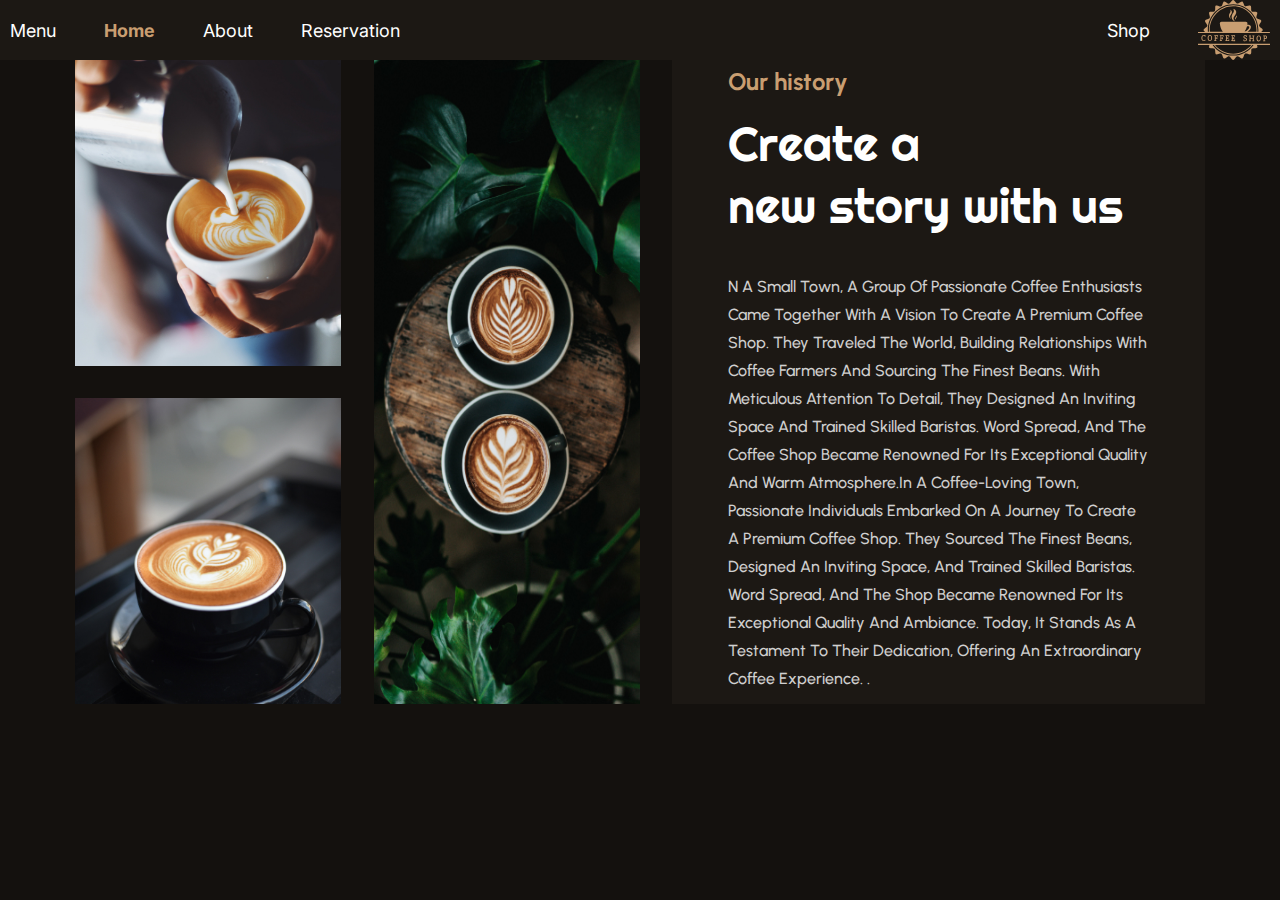
<file: about.html>
<!DOCTYPE html>
<html lang="en">
<head>
	<meta charset="UTF-8">
	<meta name="viewport" content="width=device-width, initial-scale=1.0">
	<title>about</title>
	<link rel="stylesheet" href="https://fonts.googleapis.com/css2?family=Material+Icons+Outlined">
    <link rel="stylesheet" href="style.css">
</head>
<body>
	<header id="header-section">
    <div class="container container-header">
        <div class="header">
            <nav class="nav-main">
                <ul class="nav-main__list">
                    <div class="dropdown">
                            <button class="dropbtn"><a class="nav_link" href="#">Menu</a></button>
                            <div class="dropdown-content">
                                <a class="nav_link" href="coffee.html">Кофе</a>
                                <a class="nav_link" href="pancakes.html">Блинчики</a>
                                <a class="nav_link" href="deserts.html">Десерты</a>
                            </div>
                        </div>
                        <li class="nav-main__item">
                            <a class="nav-main__link nav-main__link_selected" href="index.html">Home</a>
                        </li>
                        <li class="nav-main__item">
                            <a class="nav-main__link" href="about.html">About</a>
                        </li>
                        <li class="nav-main__item">
                            <a class="nav-main__link" href="reservation.html">Reservation</a>
                        </li>
                    </ul>
                    
                     <ul class="nav-main__list">
                       
                        <li class="nav-main__item">
                            <a class="nav-main__link" href="shop.html">Shop</a>
                        </li>

                    <img class="header__logo" src="img/logo.svg" alt="#">
                </ul>
            </nav>
        </div>
    </div>
</header>

     <section id="history-section" class="section-main">
            <div class="container">
                <div class="history-wrap">
                    <img class="history-wrap__img" src="img/feature-2.jpg" alt="#">
                    <img class="history-wrap__img" src="img/feature-4.jpg" alt="#">
                    <img class="history-wrap__img" src="img/feature-1.jpg" alt="#">
                    <div class="history">
                        <h2 class="history__title section-title">Our history</h2>
                        <h3 class="history__subtitle section-subtitle">Create a<br>
                            new story with us</h3>
                        <p class="history__text section__text">n a small town, a group of passionate coffee enthusiasts came together with a vision to create a premium coffee shop. They traveled the world, building relationships with coffee farmers and sourcing the finest beans. With meticulous attention to detail, they designed an inviting space and trained skilled baristas. Word spread, and the coffee shop became renowned for its exceptional quality and warm atmosphere.In a coffee-loving town, passionate individuals embarked on a journey to create a premium coffee shop. They sourced the finest beans, designed an inviting space, and trained skilled baristas. Word spread, and the shop became renowned for its exceptional quality and ambiance. Today, it stands as a testament to their dedication, offering an extraordinary coffee experience.



.</p>
                    </div>
                </div>
            </div>
        </section>
	
</body>
</html>
</file>
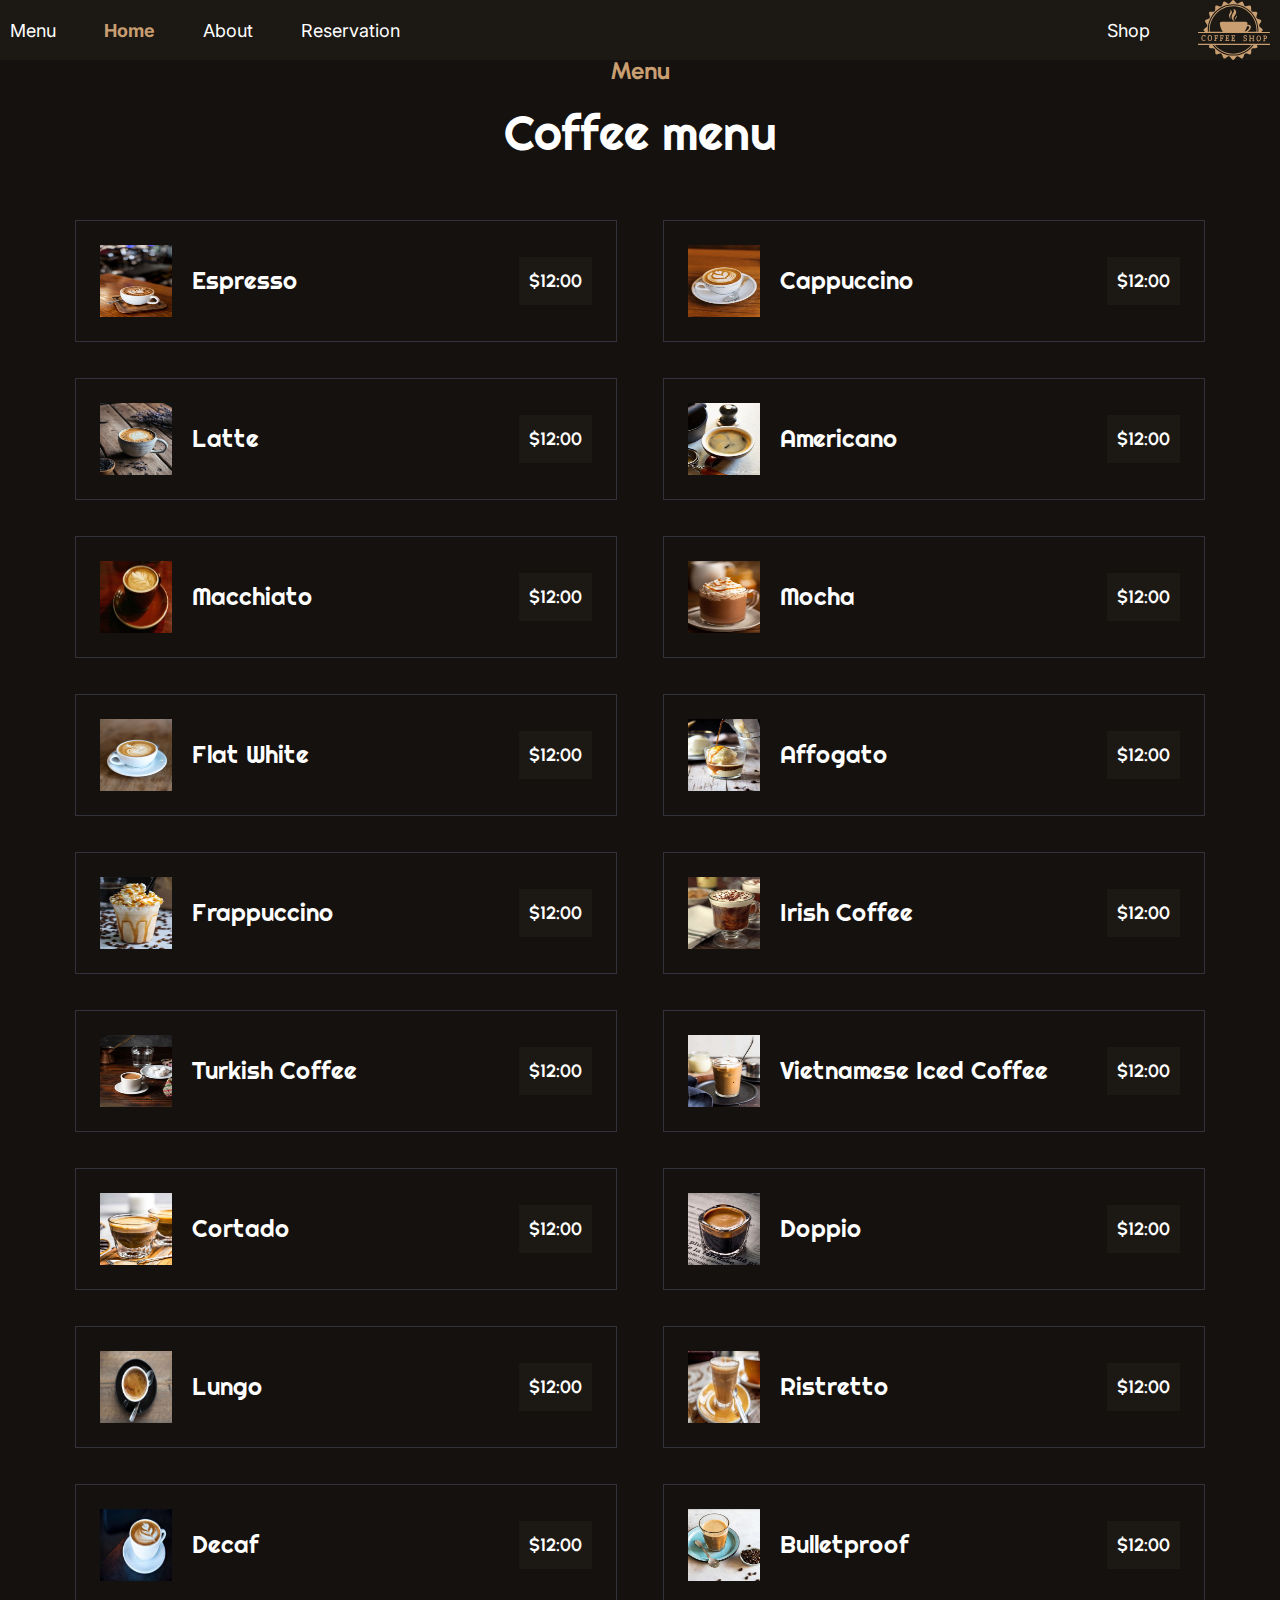
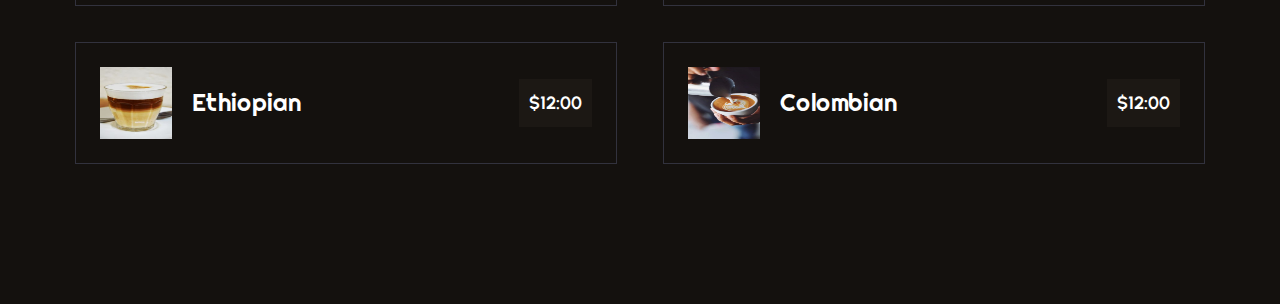
<file: coffee.html>
<!DOCTYPE html>
<html lang="en">
<head>
	<meta charset="UTF-8">
	<meta name="viewport" content="width=device-width, initial-scale=1.0">
	<title>coffee</title>
    <link rel="stylesheet" href="https://fonts.googleapis.com/css2?family=Material+Icons+Outlined">
    <link rel="stylesheet" href="style.css">

</head>
<body>
	<header id="header-section">
    <div class="container container-header">
        <div class="header">
            <nav class="nav-main">
                <ul class="nav-main__list">
                    <div class="dropdown">
                            <button class="dropbtn"><a class="nav_link" href="#">Menu</a></button>
                            <div class="dropdown-content">
                                <a class="nav_link" href="coffee.html">Кофе</a>
                                <a class="nav_link" href="pancakes.html">Блинчики</a>
                                <a class="nav_link" href="deserts.html">Десерты</a>
                            </div>
                        </div>
                        <li class="nav-main__item">
                            <a class="nav-main__link nav-main__link_selected" href="index.html">Home</a>
                        </li>
                        <li class="nav-main__item">
                            <a class="nav-main__link" href="about.html">About</a>
                        </li>
                        <li class="nav-main__item">
                            <a class="nav-main__link" href="reservation.html">Reservation</a>
                        </li>
                    </ul>
                    
                     <ul class="nav-main__list">
                       
                        <li class="nav-main__item">
                            <a class="nav-main__link" href="shop.html">Shop</a>
                        </li>

                    <img class="header__logo" src="img/logo.svg" alt="#">
                </ul>
            </nav>
        </div>
    </div>
</header>
<section id="menu-section" class="section-main">
            <div class="container">
                <h2 class="section-title">Menu</h2>
                <h3 class="section-subtitle">Coffee menu</h3>
                <ul class="menu-wrap">
                    <li class="menu">
                        <img class="menu__img" src="img/ec.jpeg" alt="1">
                        <h3 class="menu__title">Espresso</h3>
                        <b class="menu__price">$12:00</b>
                    </li>
                    <li class="menu">
                        <img class="menu__img" src="img/cc.jpeg" alt="2">
                        <h3 class="menu__title">Cappuccino</h3>
                        <b class="menu__price">$12:00</b>
                    </li>
                    <li class="menu">
                        <img class="menu__img" src="img/lc.jpeg" alt="3">
                        <h3 class="menu__title">Latte</h3>
                        <b class="menu__price">$12:00</b>
                    </li>
                    <li class="menu">
                        <img class="menu__img" src="img/ac.jpeg" alt="4">
                        <h3 class="menu__title">Americano</h3>
                        <b class="menu__price">$12:00</b>
                    </li>
                    <li class="menu">
                        <img class="menu__img" src="img/mc.jpeg" alt="5">
                        <h3 class="menu__title">Macchiato</h3>
                        <b class="menu__price">$12:00</b>
                    </li>
                    <li class="menu">
                        <img class="menu__img" src="img/moc.jpeg" alt="6">
                        <h3 class="menu__title">Mocha</h3>
                        <b class="menu__price">$12:00</b>
                    </li>
                    <li class="menu">
                        <img class="menu__img" src="img/fwc.jpeg" alt="7">
                        <h3 class="menu__title">Flat White</h3>
                        <b class="menu__price">$12:00</b>
                    </li>
                    <li class="menu">
                        <img class="menu__img" src="img/afc.jpeg" alt="8">
                        <h3 class="menu__title" >Affogato</h3>
                        <b class="menu__price">$12:00</b>
                    </li>
                    <li class="menu">
                        <img class="menu__img" src="img/fc.jpeg" alt="8">
                        <h3 class="menu__title" >Frappuccino</h3>
                        <b class="menu__price">$12:00</b>
                    </li>
                    <li class="menu">
                        <img class="menu__img" src="img/ic.jpeg" alt="8">
                        <h3 class="menu__title" >Irish Coffee</h3>
                        <b class="menu__price">$12:00</b>
                    </li>
                    <li class="menu">
                        <img class="menu__img" src="img/tc.jpeg" alt="8">
                        <h3 class="menu__title" >Turkish Coffee</h3>
                        <b class="menu__price">$12:00</b>
                    </li>
                    <li class="menu">
                        <img class="menu__img" src="img/vic.jpeg" alt="8">
                        <h3 class="menu__title" >Vietnamese Iced Coffee</h3>
                        <b class="menu__price">$12:00</b>
                    </li>
                    <li class="menu">
                        <img class="menu__img" src="img/corc.jpeg" alt="8">
                        <h3 class="menu__title" >Cortado</h3>
                        <b class="menu__price">$12:00</b>
                    </li>
                    <li class="menu">
                        <img class="menu__img" src="img/dc.jpeg" alt="8">
                        <h3 class="menu__title" >Doppio</h3>
                        <b class="menu__price">$12:00</b>
                    </li>
                    <li class="menu">
                        <img class="menu__img" src="img/lcc.jpeg" alt="8">
                        <h3 class="menu__title" >Lungo</h3>
                        <b class="menu__price">$12:00</b>
                    </li>
                    <li class="menu">
                        <img class="menu__img" src="img/rc.jpeg" alt="8">
                        <h3 class="menu__title" >Ristretto</h3>
                        <b class="menu__price">$12:00</b>
                    </li>
                    <li class="menu">
                        <img class="menu__img" src="img/dcc.jpeg" alt="8">
                        <h3 class="menu__title" >Decaf </h3>
                        <b class="menu__price">$12:00</b>
                    </li>
                    <li class="menu">
                        <img class="menu__img" src="img/bc.jpeg" alt="8">
                        <h3 class="menu__title" >Bulletproof </h3>
                        <b class="menu__price">$12:00</b>
                    </li>
                    <li class="menu">
                        <img class="menu__img" src="img/ecc.jpeg" alt="8">
                        <h3 class="menu__title" >Ethiopian </h3>
                        <b class="menu__price">$12:00</b>
                    </li>
                    <li class="menu">
                        <img class="menu__img" src="img/cccc.jpeg" alt="8">
                        <h3 class="menu__title" >Colombian </h3>
                        <b class="menu__price">$12:00</b>
                    </li>
                </ul>
            </div>
        </section>
</html>
    
</body>
</file>
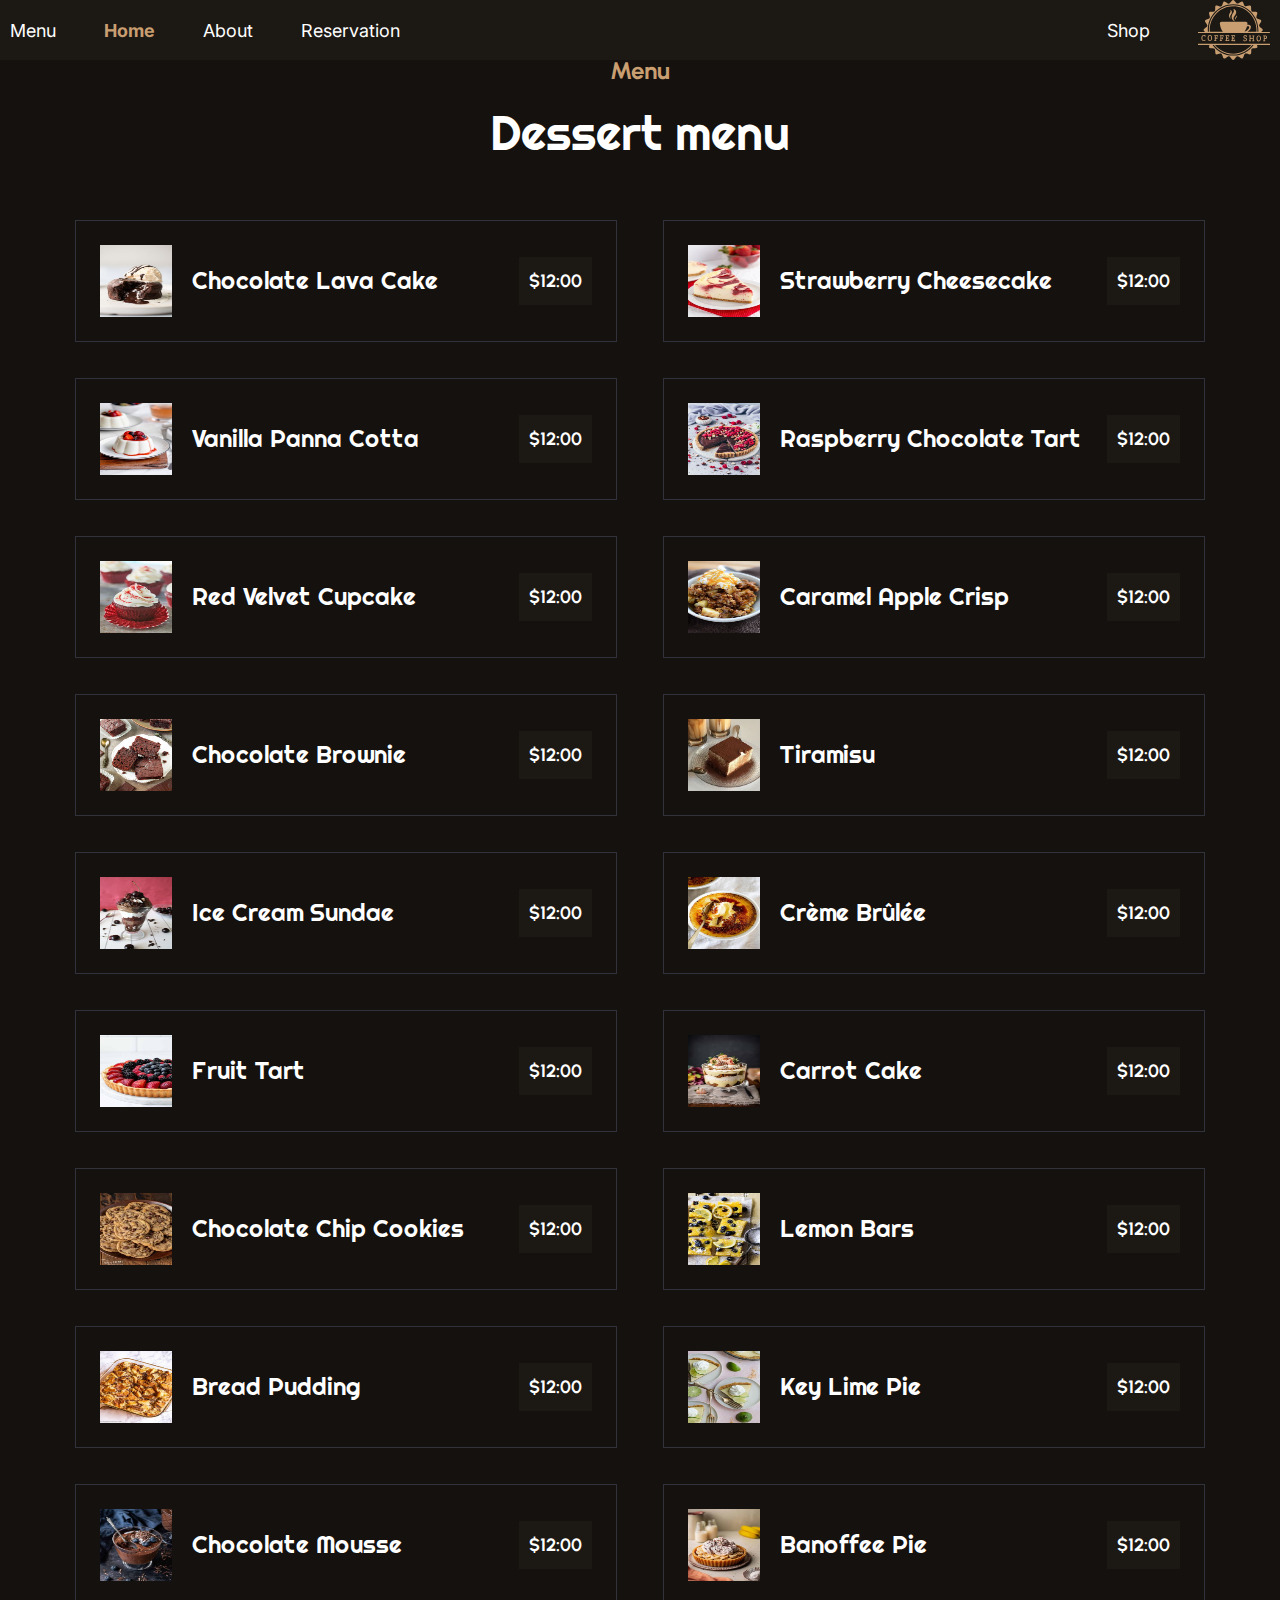
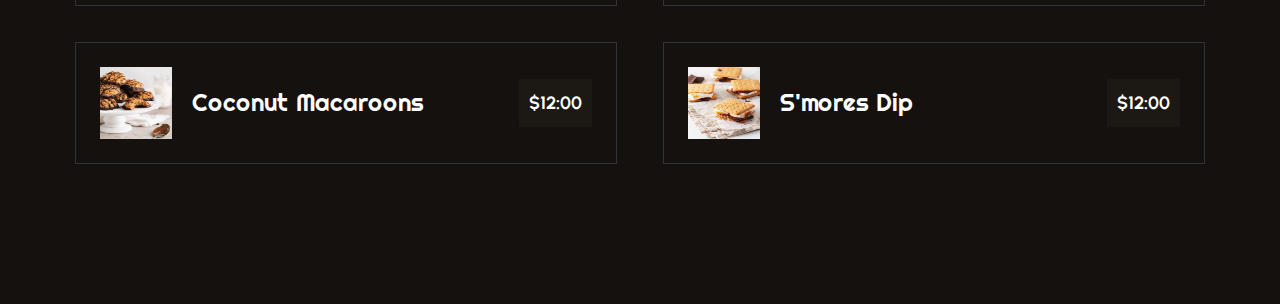
<file: deserts.html>
<!DOCTYPE html>
<html lang="en">
<head>
	<meta charset="UTF-8">
	<meta name="viewport" content="width=device-width, initial-scale=1.0">
	<title>Desserts menu</title>
    <link rel="stylesheet" href="https://fonts.googleapis.com/css2?family=Material+Icons+Outlined">
    <link rel="stylesheet" href="style.css">

</head>
<body>
	<header id="header-section">
    <div class="container container-header">
        <div class="header">
            <nav class="nav-main">
                <ul class="nav-main__list">
                    <div class="dropdown">
                            <button class="dropbtn"><a class="nav_link" href="#">Menu</a></button>
                            <div class="dropdown-content">
                                <a class="nav_link" href="coffee.html">Кофе</a>
                                <a class="nav_link" href="pancakes.html">Блинчики</a>
                                <a class="nav_link" href="deserts.html">Десерты</a>
                            </div>
                        </div>
                        <li class="nav-main__item">
                            <a class="nav-main__link nav-main__link_selected" href="index.html">Home</a>
                        </li>
                        <li class="nav-main__item">
                            <a class="nav-main__link" href="about.html">About</a>
                        </li>
                        <li class="nav-main__item">
                            <a class="nav-main__link" href="reservation.html">Reservation</a>
                        </li>
                    </ul>
                    
                     <ul class="nav-main__list">
                       
                        <li class="nav-main__item">
                            <a class="nav-main__link" href="shop.html">Shop</a>
                        </li>

                    <img class="header__logo" src="img/logo.svg" alt="#">
                </ul>
            </nav>
        </div>
    </div>
</header>
<section id="menu-section" class="section-main">
            <div class="container">
                <h2 class="section-title">Menu</h2>
                <h3 class="section-subtitle">Dessert menu</h3>
                <ul class="menu-wrap">
                    <li class="menu">
                        <img class="menu__img" src="img/cvc.jpeg" alt="#">
                        <h3 class="menu__title">Chocolate Lava Cake</h3>
                        <b class="menu__price">$12:00</b>
                    </li>
                    <li class="menu">
                        <img class="menu__img" src="img/sc.jpeg" alt="#">
                        <h3 class="menu__title">Strawberry Cheesecake</h3>
                        <b class="menu__price">$12:00</b>
                    </li>
                    <li class="menu">
                        <img class="menu__img" src="img/vpc.jpeg" alt="#">
                        <h3 class="menu__title">Vanilla Panna Cotta</h3>
                        <b class="menu__price">$12:00</b>
                    </li>
                    <li class="menu">
                        <img class="menu__img" src="img/rct.jpeg" alt="#">
                        <h3 class="menu__title">Raspberry Chocolate Tart</h3>
                        <b class="menu__price">$12:00</b>
                    </li>
                    <li class="menu">
                        <img class="menu__img" src="img/rvk.jpeg" alt="#">
                        <h3 class="menu__title">Red Velvet Cupcake</h3>
                        <b class="menu__price">$12:00</b>
                    </li>
                    <li class="menu">
                        <img class="menu__img" src="img/cac.jpeg" alt="#">
                        <h3 class="menu__title">Caramel Apple Crisp</h3>
                        <b class="menu__price">$12:00</b>
                    </li>
                    <li class="menu">
                        <img class="menu__img" src="img/cbrouny.jpeg" alt="#">
                        <h3 class="menu__title">Chocolate Brownie</h3>
                        <b class="menu__price">$12:00</b>
                    </li>
                    <li class="menu">
                        <img class="menu__img" src="img/tir.jpeg" alt="#">
                        <h3 class="menu__title" >Tiramisu</h3>
                        <b class="menu__price">$12:00</b>
                    </li>
                    <li class="menu">
                        <img class="menu__img" src="img/is.jpeg" alt="#">
                        <h3 class="menu__title" >Ice Cream Sundae</h3>
                        <b class="menu__price">$12:00</b>
                    </li> <li class="menu">
                        <img class="menu__img" src="img/crb.jpeg" alt="#">
                        <h3 class="menu__title" >Crème Brûlée</h3>
                        <b class="menu__price">$12:00</b>
                    </li> <li class="menu">
                        <img class="menu__img" src="img/ft.jpeg" alt="#">
                        <h3 class="menu__title" >Fruit Tart</h3>
                        <b class="menu__price">$12:00</b>
                    </li> <li class="menu">
                        <img class="menu__img" src="img/ccd.jpeg" alt="#">
                        <h3 class="menu__title" >Carrot Cake</h3>
                        <b class="menu__price">$12:00</b>
                    </li>
                    <li class="menu">
                        <img class="menu__img" src="img/ck.jpeg" alt="#">
                        <h3 class="menu__title" >Chocolate Chip Cookies</h3>
                        <b class="menu__price">$12:00</b>
                    </li>
                     <li class="menu">
                        <img class="menu__img" src="img/lb.jpeg" alt="#">
                        <h3 class="menu__title" >Lemon Bars</h3>
                        <b class="menu__price">$12:00</b>
                    </li>
                     <li class="menu">
                        <img class="menu__img" src="img/bpp.jpeg" alt="#">
                        <h3 class="menu__title" >Bread Pudding</h3>
                        <b class="menu__price">$12:00</b>
                    </li>
                     <li class="menu">
                        <img class="menu__img" src="img/kl.jpeg" alt="#">
                        <h3 class="menu__title" >Key Lime Pie</h3>
                        <b class="menu__price">$12:00</b>
                    </li>
                    <li class="menu">
                        <img class="menu__img" src="img/cm.jpeg" alt="#">
                        <h3 class="menu__title" >Chocolate Mousse</h3>
                        <b class="menu__price">$12:00</b>
                    </li> 
                    <li class="menu">
                        <img class="menu__img" src="img/bpc.jpeg" alt="#">
                        <h3 class="menu__title" >Banoffee Pie</h3>
                        <b class="menu__price">$12:00</b>
                    </li> 
                    <li class="menu">
                        <img class="menu__img" src="img/cmc.jpeg" alt="#">
                        <h3 class="menu__title" >Coconut Macaroons</h3>
                        <b class="menu__price">$12:00</b>
                    </li>
                     <li class="menu">
                        <img class="menu__img" src="img/sd.jpeg" alt="#">
                        <h3 class="menu__title" >S'mores Dip</h3>
                        <b class="menu__price">$12:00</b>
                    </li>
                </ul>
            </div>
        </section>
</html>
    
</body>
</file>
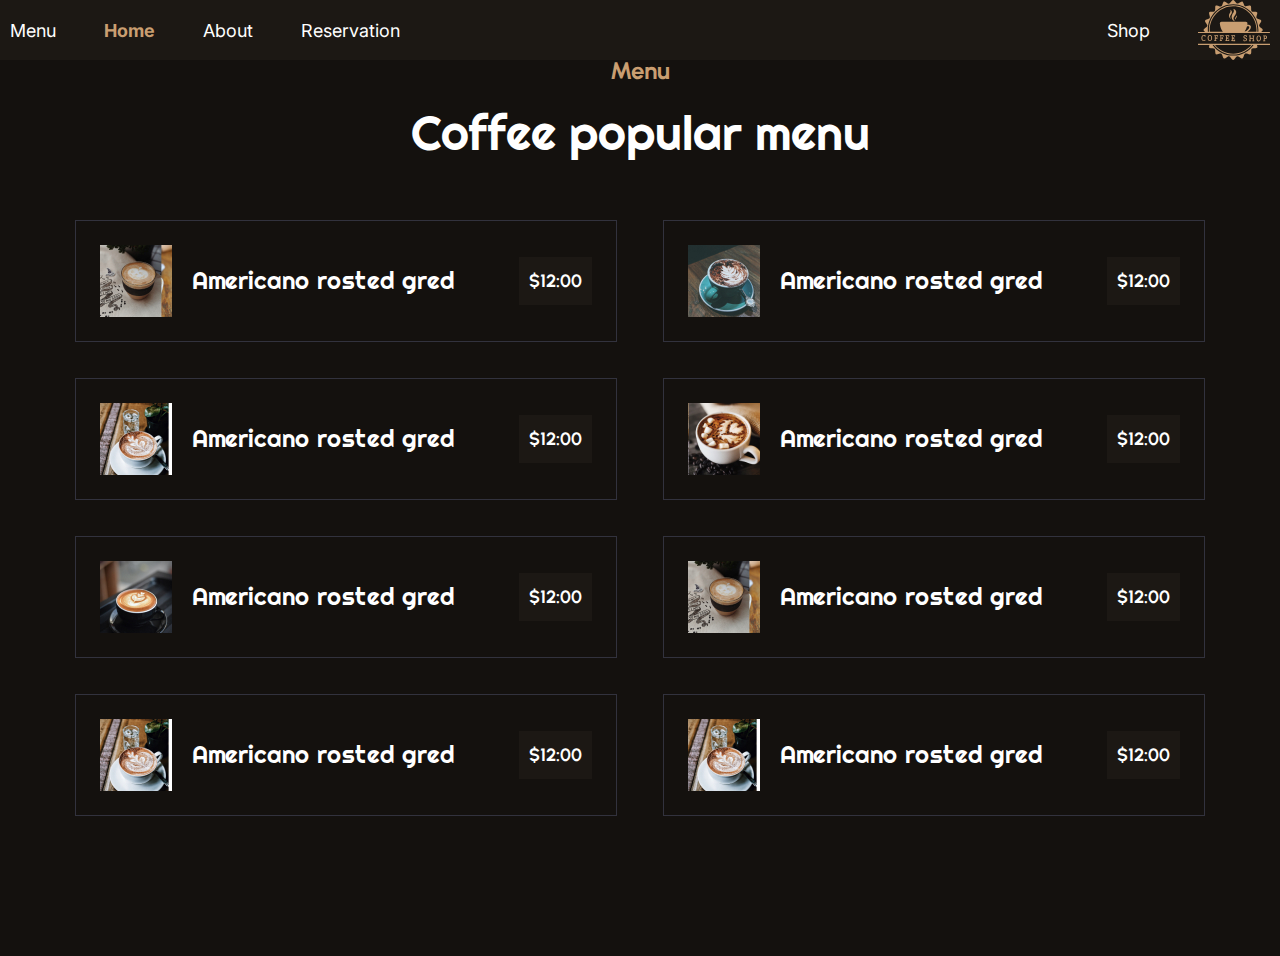
<file: menu.html>
<!DOCTYPE html>
<html lang="en">
<head>
	<meta charset="UTF-8">
	<meta name="viewport" content="width=device-width, initial-scale=1.0">
	<title>Coffeee menu</title>
    <link rel="stylesheet" href="https://fonts.googleapis.com/css2?family=Material+Icons+Outlined">
    <link rel="stylesheet" href="style.css">

</head>
<body>
	<header id="header-section">
    <div class="container container-header">
        <div class="header">
            <nav class="nav-main">
                <ul class="nav-main__list">
                    <div class="dropdown">
                            <button class="dropbtn"><a class="nav_link" href="menu.html">Menu</a></button>
                            <div class="dropdown-content">
                                <a class="nav_link" href="./assets/html/tan.html">Кофе</a>
                                <a class="nav_link" href="./assets/html/ayran.html">Блинчики</a>
                                <a class="nav_link" href="./assets/html/smoothie.html">Десерты</a>
                            </div>
                        </div>
                        <li class="nav-main__item">
                            <a class="nav-main__link nav-main__link_selected" href="index.html">Home</a>
                        </li>
                        <li class="nav-main__item">
                            <a class="nav-main__link" href="about.html">About</a>
                        </li>
                        <li class="nav-main__item">
                            <a class="nav-main__link" href="reservation.html">Reservation</a>
                        </li>
                    </ul>
                    
                     <ul class="nav-main__list">
                       
                        <li class="nav-main__item">
                            <a class="nav-main__link" href="shop.html">Shop</a>
                        </li>

                    <img class="header__logo" src="img/logo.svg" alt="#">
                </ul>
            </nav>
        </div>
    </div>
</header>

	<section id="menu-section" class="section-main">
            <div class="container">
                <h2 class="section-title">Menu</h2>
                <h3 class="section-subtitle">Coffee popular menu</h3>
                <ul class="menu-wrap">
                    <li class="menu">
                        <img class="menu__img" src="img/menu-1.jpg" alt="#">
                        <h3 class="menu__title">Americano rosted gred</h3>
                        <b class="menu__price">$12:00</b>
                    </li>
                    <li class="menu">
                        <img class="menu__img" src="img/menu-2.jpg" alt="#">
                        <h3 class="menu__title">Americano rosted gred</h3>
                        <b class="menu__price">$12:00</b>
                    </li>
                    <li class="menu">
                        <img class="menu__img" src="img/menu-3.jpg" alt="#">
                        <h3 class="menu__title">Americano rosted gred</h3>
                        <b class="menu__price">$12:00</b>
                    </li>
                    <li class="menu">
                        <img class="menu__img" src="img/menu-4.jpg" alt="#">
                        <h3 class="menu__title">Americano rosted gred</h3>
                        <b class="menu__price">$12:00</b>
                    </li>
                    <li class="menu">
                        <img class="menu__img" src="img/menu-5.jpg" alt="#">
                        <h3 class="menu__title">Americano rosted gred</h3>
                        <b class="menu__price">$12:00</b>
                    </li>
                    <li class="menu">
                        <img class="menu__img" src="img/menu-1.jpg" alt="#">
                        <h3 class="menu__title">Americano rosted gred</h3>
                        <b class="menu__price">$12:00</b>
                    </li>
                    <li class="menu">
                        <img class="menu__img" src="img/menu-3.jpg" alt="#">
                        <h3 class="menu__title">Americano rosted gred</h3>
                        <b class="menu__price">$12:00</b>
                    </li>
                    <li class="menu">
                        <img class="menu__img" src="img/menu-3.jpg" alt="#">
                        <h3 class="menu__title">Americano rosted gred</h3>
                        <b class="menu__price">$12:00</b>
                    </li>
                </ul>
            </div>
        </section>
	
</body>
</html>
</file>
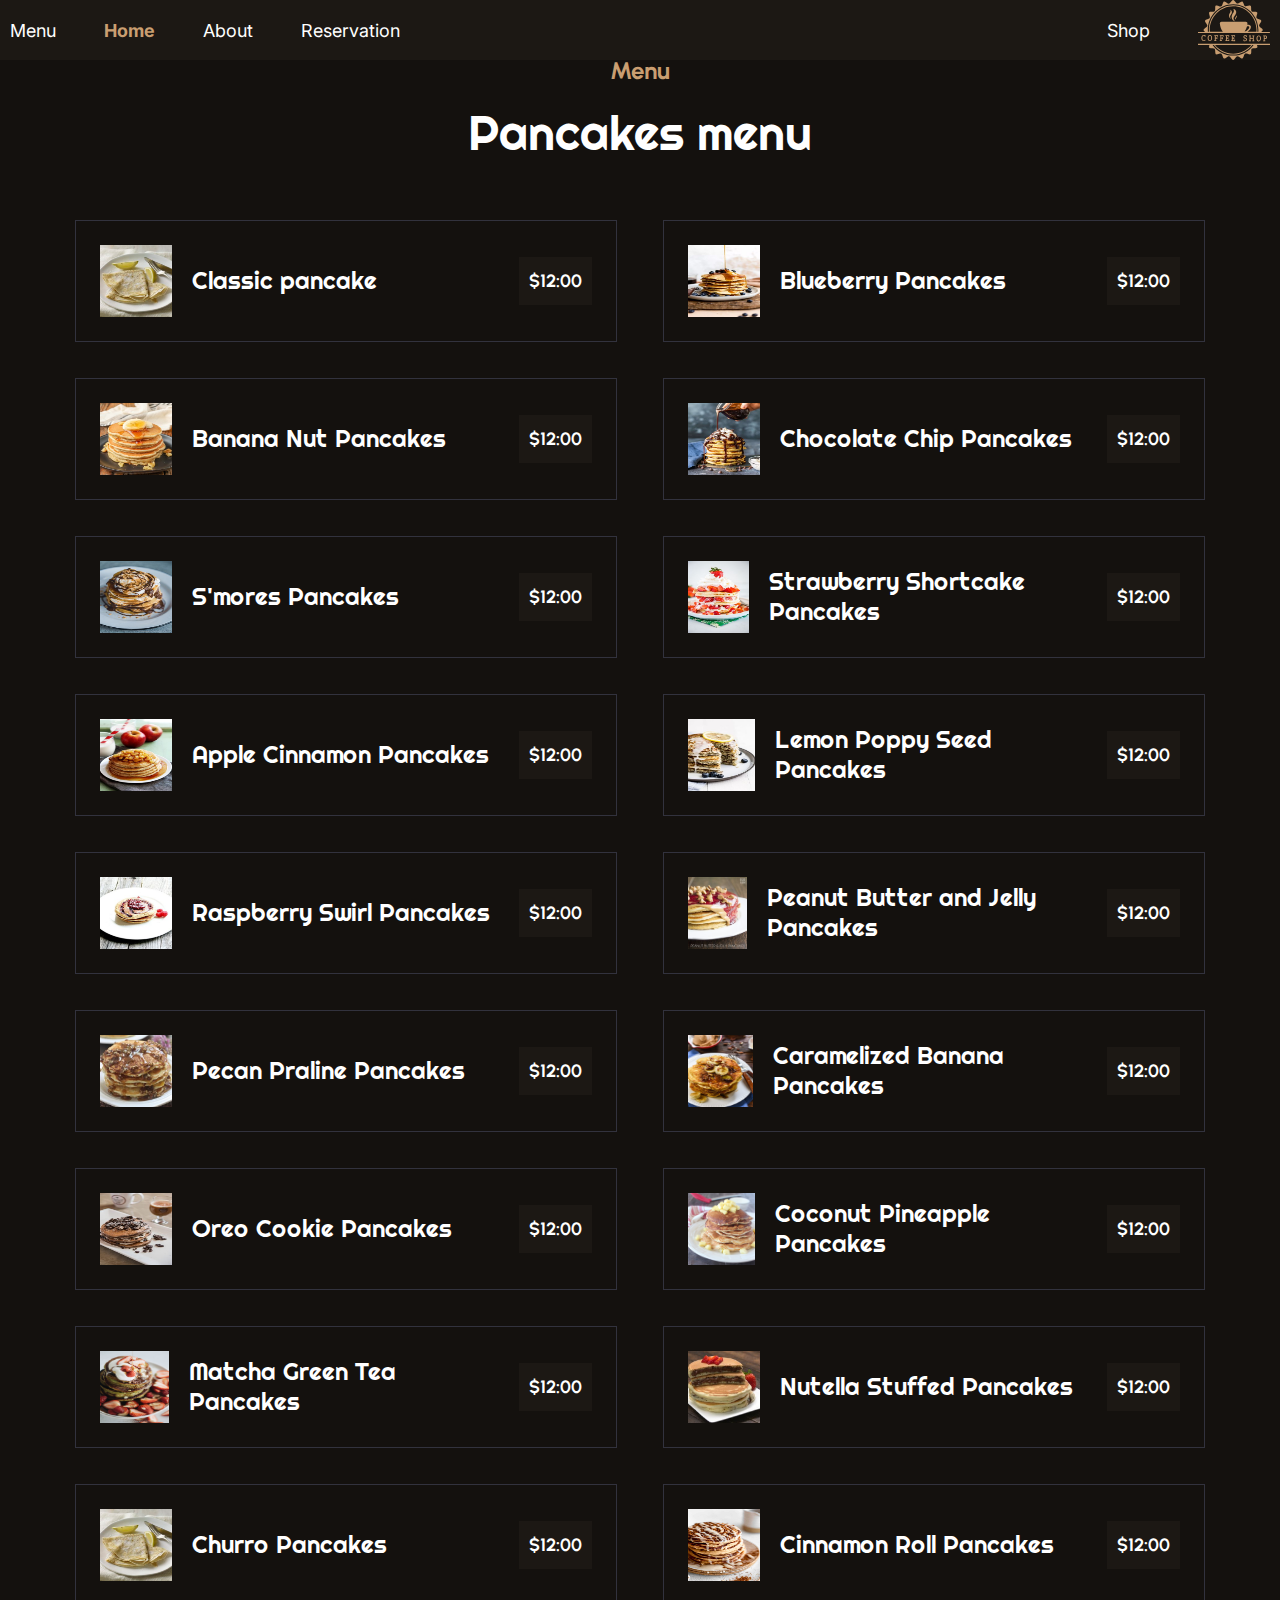
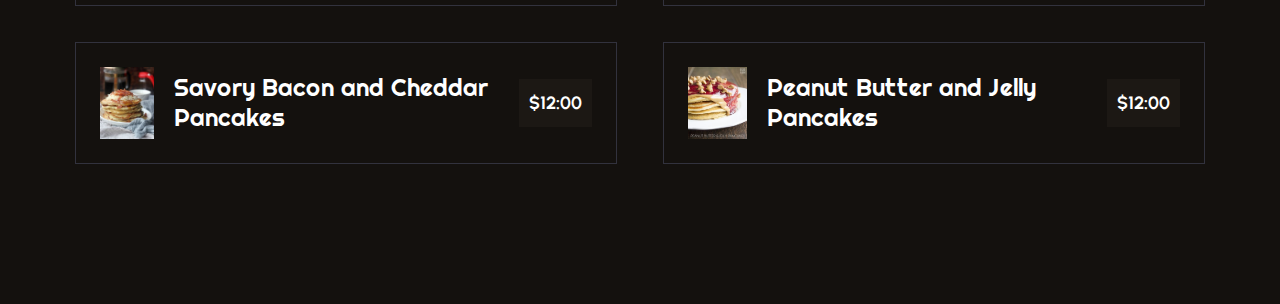
<file: pancakes.html>
<!DOCTYPE html>
<html lang="en">
<head>
	<meta charset="UTF-8">
	<meta name="viewport" content="width=device-width, initial-scale=1.0">
	<title>Pancakes menu</title>
    <link rel="stylesheet" href="https://fonts.googleapis.com/css2?family=Material+Icons+Outlined">
    <link rel="stylesheet" href="style.css">

</head>
<body>
	<header id="header-section">
    <div class="container container-header">
        <div class="header">
            <nav class="nav-main">
                <ul class="nav-main__list">
                    <div class="dropdown">
                            <button class="dropbtn"><a class="nav_link" href="#">Menu</a></button>
                            <div class="dropdown-content">
                                <a class="nav_link" href="coffee.html">Кофе</a>
                                <a class="nav_link" href="pancakes.html">Блинчики</a>
                                <a class="nav_link" href="deserts.html">Десерты</a>
                            </div>
                        </div>
                        <li class="nav-main__item">
                            <a class="nav-main__link nav-main__link_selected" href="index.html">Home</a>
                        </li>
                        <li class="nav-main__item">
                            <a class="nav-main__link" href="about.html">About</a>
                        </li>
                        <li class="nav-main__item">
                            <a class="nav-main__link" href="reservation.html">Reservation</a>
                        </li>
                    </ul>
                    
                     <ul class="nav-main__list">
                       
                        <li class="nav-main__item">
                            <a class="nav-main__link" href="shop.html">Shop</a>
                        </li>

                    <img class="header__logo" src="img/logo.svg" alt="#">
                </ul>
            </nav>
        </div>
    </div>
</header>
<section id="menu-section" class="section-main">
            <div class="container">
                <h2 class="section-title">Menu</h2>
                <h3 class="section-subtitle">Pancakes menu</h3>
                <ul class="menu-wrap">
                    <li class="menu">
                        <img class="menu__img" src="img/cp.jpeg" alt="1">
                        <h3 class="menu__title">Classic pancake</h3>
                        <b class="menu__price">$12:00</b>
                    </li>
                    <li class="menu">
                        <img class="menu__img" src="img/bp.jpeg" alt="2">
                        <h3 class="menu__title">Blueberry Pancakes</h3>
                        <b class="menu__price">$12:00</b>
                    </li>
                    <li class="menu">
                        <img class="menu__img" src="img/bnp.jpeg" alt="3">
                        <h3 class="menu__title">Banana Nut Pancakes</h3>
                        <b class="menu__price">$12:00</b>
                    </li>
                    <li class="menu">
                        <img class="menu__img" src="img/ccp.jpeg" alt="4">
                        <h3 class="menu__title">Chocolate Chip Pancakes</h3>
                        <b class="menu__price">$12:00</b>
                    </li>
                    <li class="menu">
                        <img class="menu__img" src="img/smp.jpeg" alt="5">
                        <h3 class="menu__title">S'mores Pancakes</h3>
                        <b class="menu__price">$12:00</b>
                    </li>
                    <li class="menu">
                        <img class="menu__img" src="img/ssp.jpeg" alt="6">
                        <h3 class="menu__title">Strawberry Shortcake Pancakes</h3>
                        <b class="menu__price">$12:00</b>
                    </li>
                    <li class="menu">
                        <img class="menu__img" src="img/acp.jpeg" alt="7">
                        <h3 class="menu__title">Apple Cinnamon Pancakes</h3>
                        <b class="menu__price">$12:00</b>
                    </li>
                    <li class="menu">
                        <img class="menu__img" src="img/lpsp.jpeg" alt="8">
                        <h3 class="menu__title" >Lemon Poppy Seed Pancakes</h3>
                        <b class="menu__price">$12:00</b>
                    </li>
                    <li class="menu">
                        <img class="menu__img" src="img/rsp.jpeg" alt="9">
                        <h3 class="menu__title" >Raspberry Swirl Pancakes</h3>
                        <b class="menu__price">$12:00</b>
                    </li>
                    <li class="menu">
                        <img class="menu__img" src="img/pbp.jpeg" alt="10">
                        <h3 class="menu__title" >Peanut Butter and Jelly Pancakes</h3>
                        <b class="menu__price">$12:00</b>
                    </li>
                    <li class="menu">
                        <img class="menu__img" src="img/ppp.jpeg" alt="11">
                        <h3 class="menu__title" >Pecan Praline Pancakes</h3>
                        <b class="menu__price">$12:00</b>
                    </li>
                    <li class="menu">
                        <img class="menu__img" src="img/prp.jpeg" alt="#">
                        <h3 class="menu__title" >Caramelized Banana Pancakes</h3>
                        <b class="menu__price">$12:00</b>
                    </li>
                    <li class="menu">
                        <img class="menu__img" src="img/ocp.jpeg" alt="12">
                        <h3 class="menu__title" >Oreo Cookie Pancakes</h3>
                        <b class="menu__price">$12:00</b>
                    </li>
                    <li class="menu">
                        <img class="menu__img" src="img/pcpr.jpeg" alt="13">
                        <h3 class="menu__title" >Coconut Pineapple Pancakes</h3>
                        <b class="menu__price">$12:00</b>
                    </li>
                    <li class="menu">
                        <img class="menu__img" src="img/mp.jpeg" alt="14">
                        <h3 class="menu__title" >Matcha Green Tea Pancakes</h3>
                        <b class="menu__price">$12:00</b>
                    </li>
                    <li class="menu">
                        <img class="menu__img" src="img/nsp.jpeg" alt="15">
                        <h3 class="menu__title" >Nutella Stuffed Pancakes</h3>
                        <b class="menu__price">$12:00</b>
                    </li>
                    <li class="menu">
                        <img class="menu__img" src="img/cp.jpeg" alt="16">
                        <h3 class="menu__title" >Churro Pancakes</h3>
                        <b class="menu__price">$12:00</b>
                    </li>
                    <li class="menu">
                        <img class="menu__img" src="img/crp.jpeg" alt="17">
                        <h3 class="menu__title">Cinnamon Roll Pancakes</h3>
                        <b class="menu__price">$12:00</b>
                    </li>
                    <li class="menu">
                        <img class="menu__img" src="img/sbcp.jpeg" alt="18">
                        <h3 class="menu__title">Savory Bacon and Cheddar Pancakes</h3>
                        <b class="menu__price">$12:00</b>
                    </li>
                    <li class="menu">
                        <img class="menu__img" src="img/pbp.jpeg" alt="19">
                        <h3 class="menu__title" >Peanut Butter and Jelly Pancakes</h3>
                        <b class="menu__price">$12:00</b>
                    </li>
                </ul>
            </div>
        </section>
</html>
    
</body>
</file>
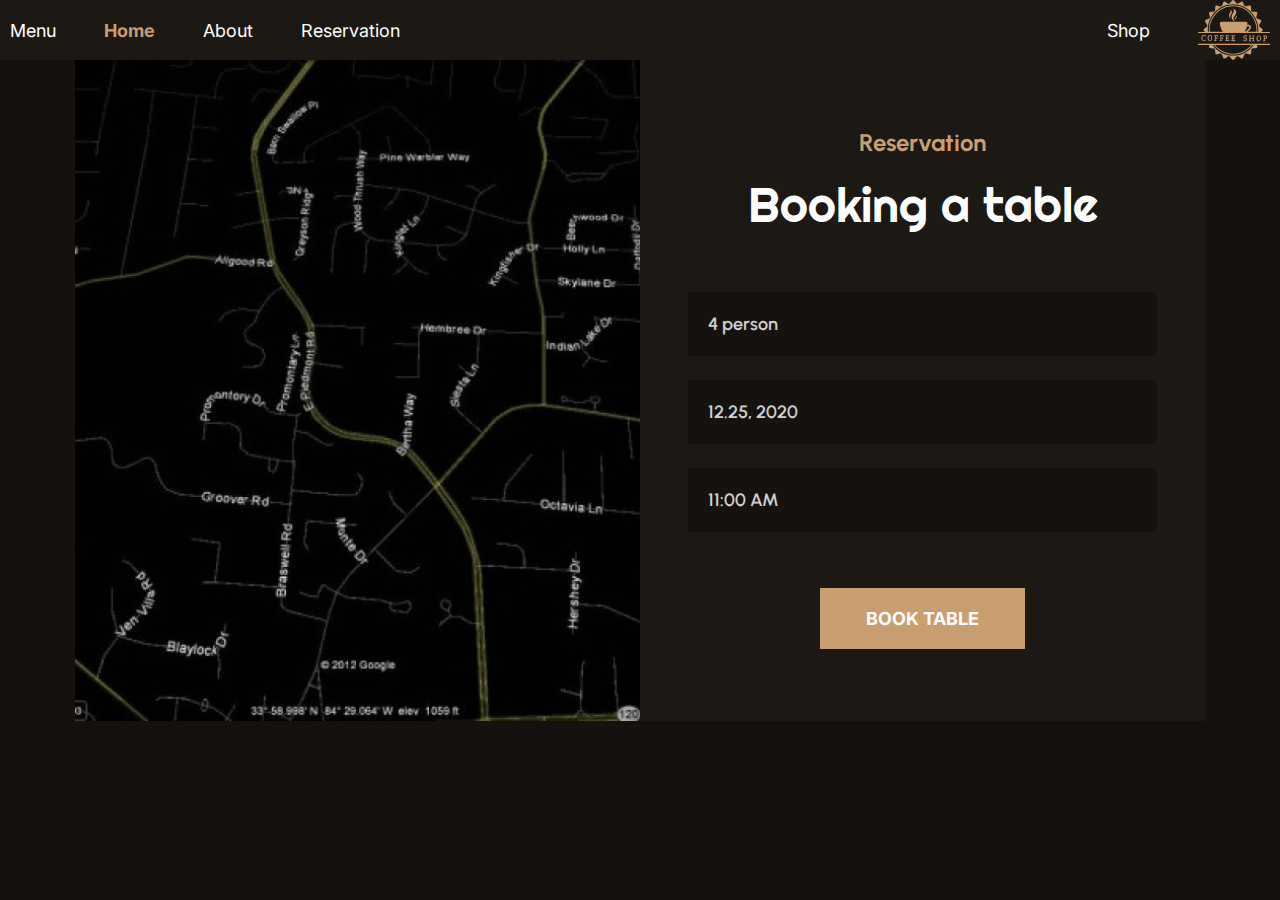
<file: reservation.html>
<!DOCTYPE html>
<html lang="en">
<head>
	<meta charset="UTF-8">
	<meta name="viewport" content="width=device-width, initial-scale=1.0">
	<title>reservation</title>
	<link rel="stylesheet" href="https://fonts.googleapis.com/css2?family=Material+Icons+Outlined">
    <link rel="stylesheet" href="style.css">
</head>
<body>
	<header id="header-section">
    <div class="container container-header">
        <div class="header">
            <nav class="nav-main">
                <ul class="nav-main__list">
                    <div class="dropdown">
                            <button class="dropbtn"><a class="nav_link" href="#">Menu</a></button>
                            <div class="dropdown-content">
                                <a class="nav_link" href="coffee.html">Кофе</a>
                                <a class="nav_link" href="pancakes.html">Блинчики</a>
                                <a class="nav_link" href="deserts.html">Десерты</a>
                            </div>
                        </div>
                        <li class="nav-main__item">
                            <a class="nav-main__link nav-main__link_selected" href="index.html">Home</a>
                        </li>
                        <li class="nav-main__item">
                            <a class="nav-main__link" href="about.html">About</a>
                        </li>
                        <li class="nav-main__item">
                            <a class="nav-main__link" href="reservation.html">Reservation</a>
                        </li>
                    </ul>
                    
                     <ul class="nav-main__list">
                       
                        <li class="nav-main__item">
                            <a class="nav-main__link" href="shop.html">Shop</a>
                        </li>

                    <img class="header__logo" src="img/logo.svg" alt="#">
                </ul>
            </nav>
        </div>
    </div>
</header>

	 <section id="section-reservation" class="section-main">
            <div class="container">
                <div class="reservation-wrap">
                    <div class="reservation-map"></div>
                    <form class="reservation">
                        <h2 class="reservation__title section-title">Reservation</h2>
                        <h3 class="reservation__subtitle section-subtitle">Booking a table</h3>
                        <input class="reservation__input" type="text" value="4 person">
                        <input class="reservation__input" type="text" value="12.25, 2020">
                        <input class="reservation__input" type="text" value="11:00 AM">
                        <button class="reservation__btn btn-primary">BOOK TABLE</button>
                    </form>
                </div>
            </div>
        </section>
</body>
</html>
</file>
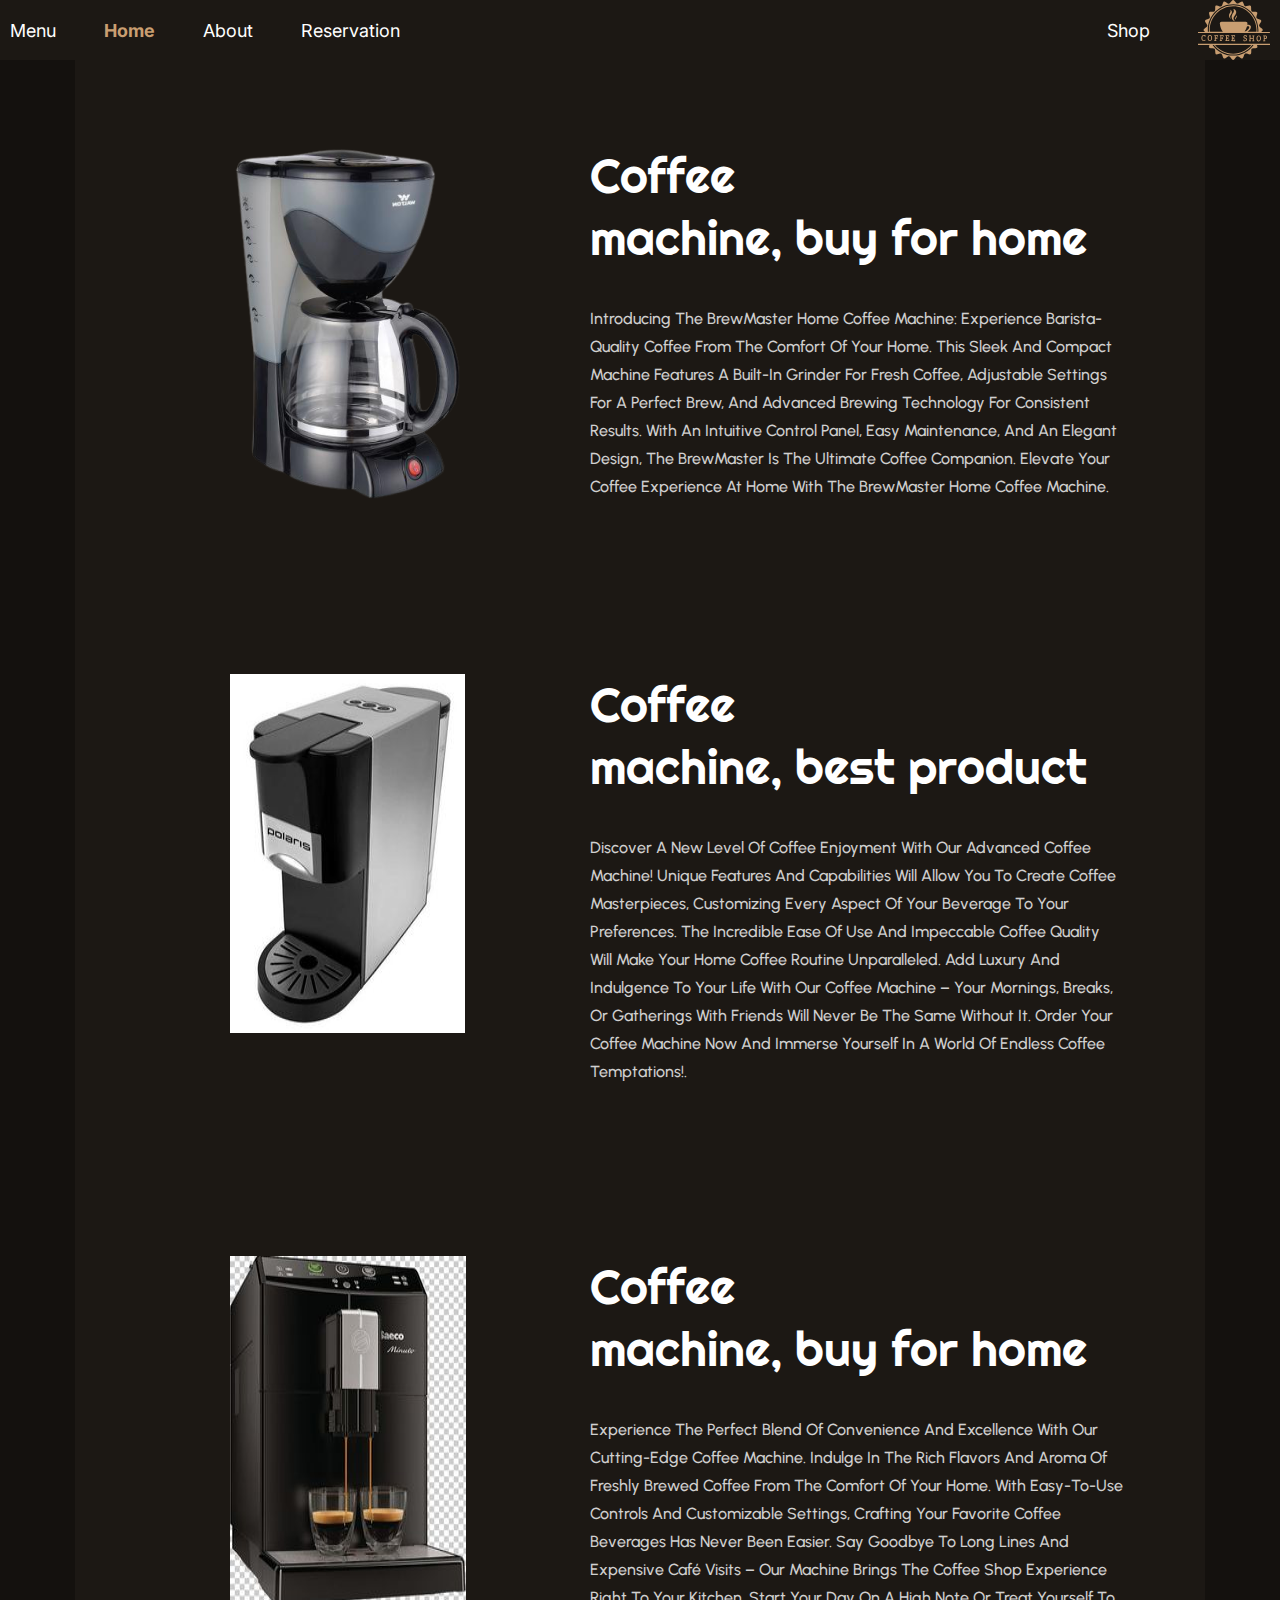
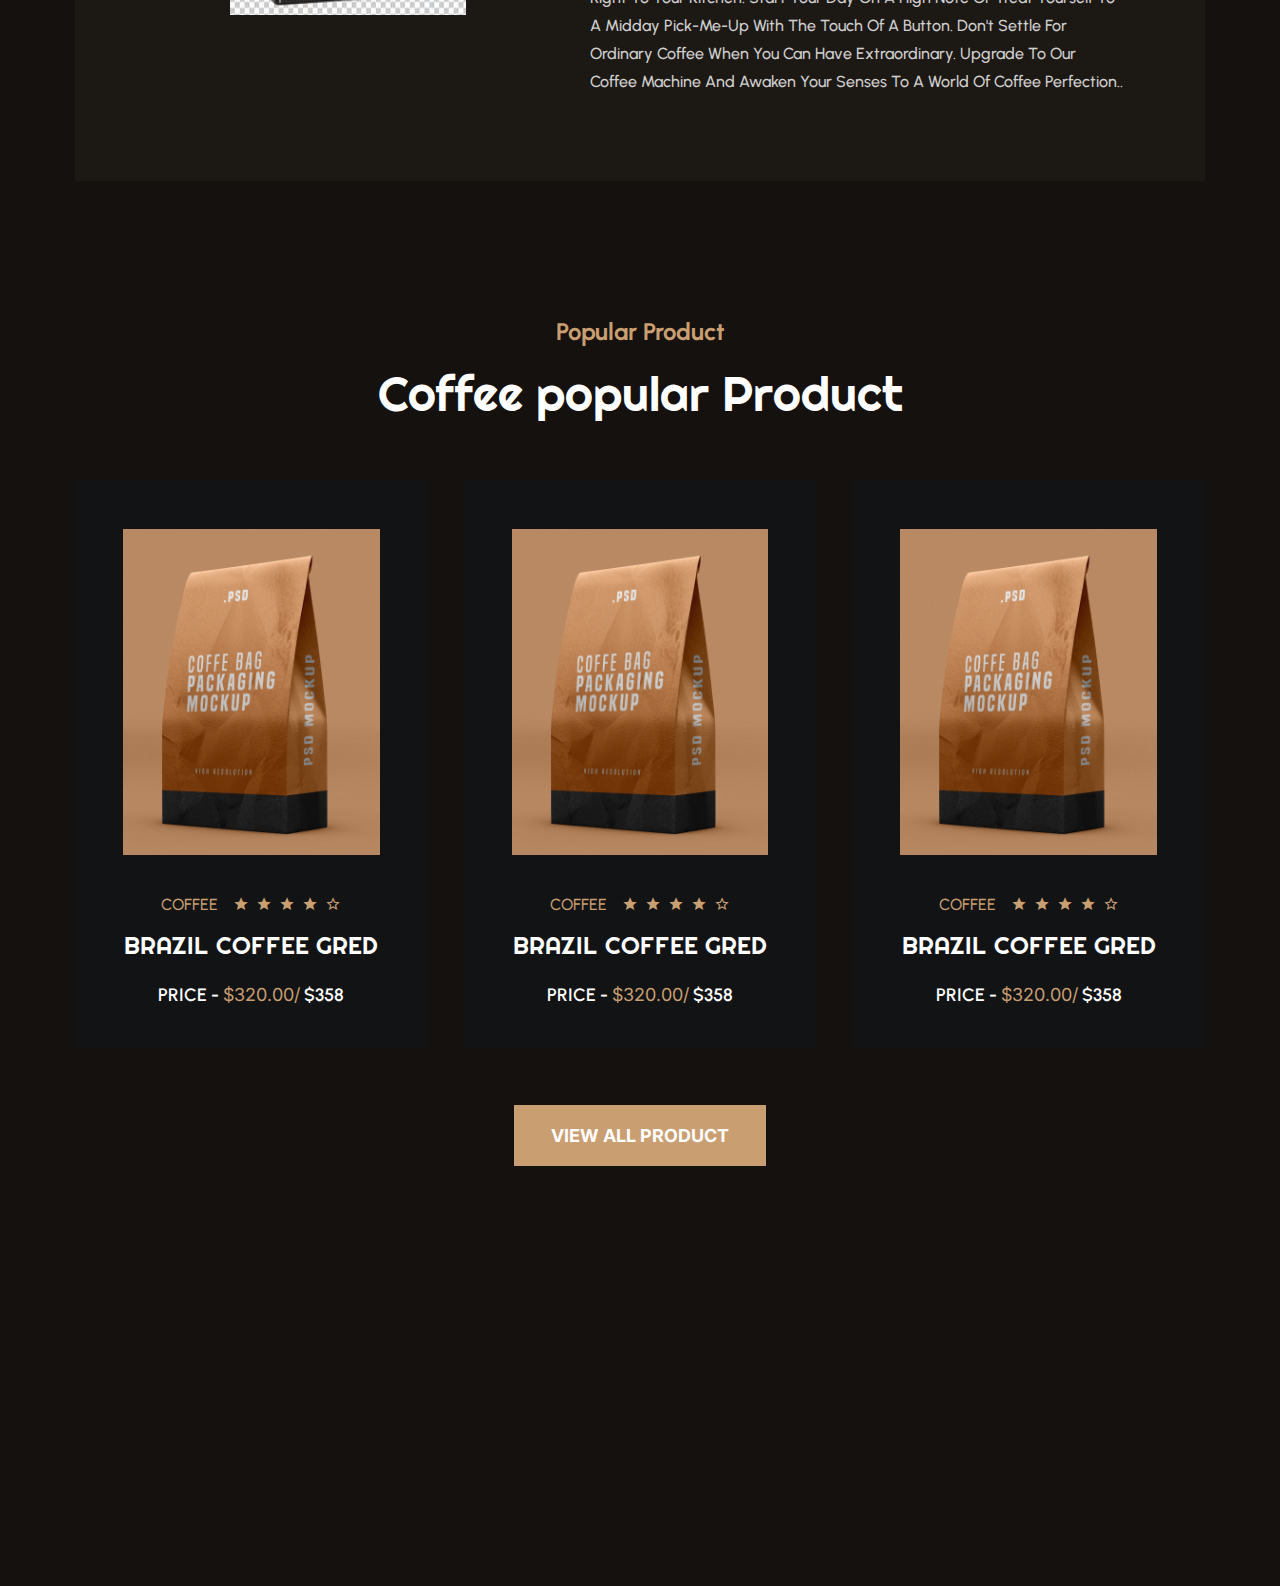
<file: shop.html>
<!DOCTYPE html>
<html lang="en">
<head>
	<meta charset="UTF-8">
	<meta name="viewport" content="width=device-width, initial-scale=1.0">
	<title>shop</title>
	<link rel="stylesheet" href="https://fonts.googleapis.com/css2?family=Material+Icons+Outlined">
    <link rel="stylesheet" href="style.css">
</head>
<body>
	<header id="header-section">
    <div class="container container-header">
        <div class="header">
            <nav class="nav-main">
                <ul class="nav-main__list">
                    <div class="dropdown">
                            <button class="dropbtn"><a class="nav_link" href="#">Menu</a></button>
                            <div class="dropdown-content">
                                <a class="nav_link" href="coffee.html">Кофе</a>
                                <a class="nav_link" href="pancakes.html">Блинчики</a>
                                <a class="nav_link" href="deserts.html">Десерты</a>
                            </div>
                        </div>
                        <li class="nav-main__item">
                            <a class="nav-main__link nav-main__link_selected" href="index.html">Home</a>
                        </li>
                        <li class="nav-main__item">
                            <a class="nav-main__link" href="about.html">About</a>
                        </li>
                        <li class="nav-main__item">
                            <a class="nav-main__link" href="reservation.html">Reservation</a>
                        </li>
                    </ul>
                    
                     <ul class="nav-main__list">
                       
                        <li class="nav-main__item">
                            <a class="nav-main__link" href="shop.html">Shop</a>
                        </li>

                    <img class="header__logo" src="img/logo.svg" alt="#">
                </ul>
            </nav>
        </div>
    </div>
</header>
    <section id="discover-section" class="section-main">
            <div class="container">
                <div class="discover-wrap">
                    <img class="discover-img" src="img/discover.png" alt="#">
                    <div class="discover">
                        <h3 class="discover__title section-subtitle">Coffee<br> machine, buy for home</h3>
                        <p class="section__text">Introducing the BrewMaster Home Coffee Machine: Experience barista-quality coffee from the comfort of your home. This sleek and compact machine features a built-in grinder for fresh coffee, adjustable settings for a perfect brew, and advanced brewing technology for consistent results. With an intuitive control panel, easy maintenance, and an elegant design, the BrewMaster is the ultimate coffee companion. Elevate your coffee experience at home with the BrewMaster Home Coffee Machine.</p>
                        
                    </div>
                </div>
            </div>
             <section id="discover-section" class="section-main">
            <div class="container">
                <div class="discover-wrap">
                    <img class="discover-img" src="img/coffee.jpeg" alt="#">
                    <div class="discover">
                        <h3 class="discover__title section-subtitle">Coffee<br> machine, best product</h3>
                        <p class="section__text">Discover a new level of coffee enjoyment with our advanced coffee machine! Unique features and capabilities will allow you to create coffee masterpieces, customizing every aspect of your beverage to your preferences. The incredible ease of use and impeccable coffee quality will make your home coffee routine unparalleled. Add luxury and indulgence to your life with our coffee machine – your mornings, breaks, or gatherings with friends will never be the same without it. Order your coffee machine now and immerse yourself in a world of endless coffee temptations!.</p>
                        
                    </div>
                </div>
            </div>
            <section id="discover-section" class="section-main">
            <div class="container">
                <div class="discover-wrap">
                    <img class="discover-img" src="img/coffee2.jpeg" alt="#">
                    <div class="discover">
                        <h3 class="discover__title section-subtitle">Coffee<br> machine, buy for home</h3>
                        <p class="section__text">Experience the perfect blend of convenience and excellence with our cutting-edge coffee machine. Indulge in the rich flavors and aroma of freshly brewed coffee from the comfort of your home. With easy-to-use controls and customizable settings, crafting your favorite coffee beverages has never been easier. Say goodbye to long lines and expensive café visits – our machine brings the coffee shop experience right to your kitchen. Start your day on a high note or treat yourself to a midday pick-me-up with the touch of a button. Don't settle for ordinary coffee when you can have extraordinary. Upgrade to our coffee machine and awaken your senses to a world of coffee perfection..</p>
                        
                    </div>
                </div>
            </div>
        </section>
         <section id="popular-section" class="section-main">
            <div class="container">
                <h2 class="section-title">Popular Product</h2>
                <h3 class="section-subtitle">Coffee popular Product</h3>
                <div class="popular-wrap">
                    <div class="popular">
                        <img class="popular__img" src="img/popular-1.jpg" alt="#">
                        <div class="rating">
                            <h4 class="rating__title">COFFEE</h4>
                            <ul class="rating__list">
                                <li class="rating__item material-icons-outlined">star</li>
                                <li class="rating__item material-icons-outlined">star</li>
                                <li class="rating__item material-icons-outlined">star</li>
                                <li class="rating__item material-icons-outlined">star</li>
                                <li class="rating__item material-icons-outlined">star_border</li>
                            </ul>
                        </div>
                        <h3 class="popular__title">brazil coffee gred</h3>
                        <b class="popular__price">Price - <strong class="popular__price_dark">$320.00/</strong> $358</b>
                        
                    </div>
                    <div class="popular">
                        <img class="popular__img" src="img/popular-1.jpg" alt="#">
                        <div class="rating">
                            <h4 class="rating__title">COFFEE</h4>
                            <ul class="rating__list">
                                <li class="rating__item material-icons-outlined">star</li>
                                <li class="rating__item material-icons-outlined">star</li>
                                <li class="rating__item material-icons-outlined">star</li>
                                <li class="rating__item material-icons-outlined">star</li>
                                <li class="rating__item material-icons-outlined">star_border</li>
                            </ul>
                        </div>
                        <h3 class="popular__title">brazil coffee gred</h3>
                        <b class="popular__price">Price - <strong class="popular__price_dark">$320.00/</strong> $358</b>
                        
                    </div>
                    <div class="popular">
                        <img class="popular__img" src="img/popular-1.jpg" alt="#">
                        <div class="rating">
                            <h4 class="rating__title">COFFEE</h4>
                            <ul class="rating__list">
                                <li class="rating__item material-icons-outlined">star</li>
                                <li class="rating__item material-icons-outlined">star</li>
                                <li class="rating__item material-icons-outlined">star</li>
                                <li class="rating__item material-icons-outlined">star</li>
                                <li class="rating__item material-icons-outlined">star_border</li>
                            </ul>
                        </div>
                        <h3 class="popular__title">brazil coffee gred</h3>
                        <b class="popular__price">Price - <strong class="popular__price_dark">$320.00/</strong> $358</b>
                        
                    </div>
                </div>
                <a class="popular__link btn-primary" href="coffee.html">View all product</a>
            </div>
        </section>

	
</body>
</html>
</file>
<file: style.css>
@import url('https://fonts.googleapis.com/css2?family=Inter:wght@400;700&family=Righteous&family=Urbanist:wght@500;600&display=swap');

* {
    margin: 0;
    padding: 0;
    box-sizing: border-box;
}
body {
    color: #FFFFFF;
    font: 500 16px/28px 'Urbanist', Arial, Helvetica, sans-serif;
    background-color: #14110E;
}
a {
    color: inherit;
    text-decoration: none;
    transition: .4s;
}
ul li, 
ol li {
    list-style-type: none;
    display: inline-block;
}
img {
    max-width: 100%;
    max-height: 100%;
}
button {
    display: block;
    border: none;
    color: inherit;
    font: inherit;
    background-color: transparent;
    transition: .4s;
    cursor: pointer;
}
.btn-primary {
    padding: 20px 36px;
    font: 700 18px 'Inter', Arial, Helvetica, sans-serif;
    text-align: center;
    text-transform: uppercase;
    background-color: #C99E71;
}
.btn-primary:active {
    background-color: #bd864b;
}
input {
    display: block;
    padding: 16px 20px;
    border: none;
    outline: none;
    color: inherit;
    font: 600 18px/32px 'Urbanist', Arial, Helvetica, sans-serif;
    opacity: 0.8;
    background-color: #14110E;
}
.container {
    max-width: 1340px;
    margin: 0 auto;
    padding: 0 75px;
}
.container-header {
    padding: 0 10px;
}
.section-main {
    padding-bottom: 140px;
}
.section-title {
    margin-bottom: 12px;
    color: #C99E71;
    font: 600 18px/22px 'Urbanist', Arial, Helvetica, sans-serif;
    text-align: center;
}
.section-subtitle {
    margin-bottom: 56px;
    font: 48px/62px 'Righteous', cursive;
    text-align: center;
}
.section__text {
    opacity: 0.8;
    text-transform: capitalize;
}

/* Header */
#header-section {
    
    background-color: #1C1814;
    position: relative;
    text-decoration: none;
    text-align: center;

    
    
}
.header,
.nav-main,
.nav-main__list,
.header-action {
    display: flex;
    justify-content: space-between;
    align-items: center;

}
.nav-main {
    flex-grow: 1;
}
.nav-main__list {
    gap: 48px;
    font: 400 18px 'Inter', Arial, Helvetica, sans-serif;
}
.nav-main__link_selected {
    color: #C99E71;
    font-weight: 700;
    cursor: default;
}
.nav-main__link:hover,
.header-action__search:hover,
.header-action__cart:focus {
    color: #C99E71;
    position: center;
}

`/* Dropdown */

.dropbtn {
    /* padding: 16px; */
    border: none;
    /* color: #fff; */

    background-color: #00aeef;
    text-transform: uppercase;
}

/* The container <div> - needed to position the dropdown content */
.dropdown {
    position: relative;
    display: inline-block;
    top: 50%;
}

/* Dropdown Content (Hidden by Default) */
.dropdown-content {
    display: none;
    position: absolute;
    min-width: 160px;
    box-shadow: 0px 8px 16px 0px rgba(0,0,0,0.2);
    background-color: orange;
    z-index: 1;
}

/* Links inside the dropdown */
.dropdown-content a {
    font-size: 12px;
    padding: 12px 16px;
    text-decoration: none;
    display: block;
}

/* Change color of dropdown links on hover */
.dropdown-content a:hover {background-color: black;}

/* Show the dropdown menu on hover */
.dropdown:hover .dropdown-content {display: block;}
`

.header__logo,
.footer__img {
    width: 72px;
    height: 60px;
}
.header-action {
    gap: 50px;
    margin-left: 48px;
}
.header-action__search,
.header-action__cart {
    font-size: 30px;
}

/* Banner */
#banner-section {
    background: url(img/banner.jpg) 50% 0%/cover no-repeat;
}
.banner {
    display: flex;
    justify-content: space-between;
    padding: 147px 0 158px;
}
.banner-info {
    max-width: 530px;
}
.banner__header {
    font: 72px/94px 'Righteous', cursive;
}
.banner__text {
    margin: 32px 0 64px;
    font-size: 20px;
    line-height: 36px;
    opacity: 0.8;
    text-transform: capitalize;
}
.banner__btn {
    padding: 24px 40px;
}
.banner-video__btn {
    position: relative;
    display: flex;
    align-items: flex-end;
    align-self: flex-end;
    height: 110px;
    font: 400 16px 'Inter', Arial, Helvetica, sans-serif;
    text-transform: uppercase;
}
.banner-video__btn:hover {
    color: #C99E71;
}
.banner-video__btn::before {
    position: absolute;
    content: '';
    top: 0;
    left: 50%;
    width: 66px;
    height: 66px;
    border: 2px solid #fff;
    border-radius: 50%;
    background: url(img/play.svg) 50%/14px 18px no-repeat;
    transform: translateX(-50%);
}

/* Features */
.features {
    display: flex;
    justify-content: space-between;
    gap: 36px;
    padding-top: 140px;
}
.features__item {
    font: 24px/30px 'Righteous', cursive;
}
.features__item_dark {
    margin-right: 12px;
    color: #C99E71;
}
.features__img {
    display: block;
    margin-top: 24px;
}

/* History */
.history-wrap {
    display: grid;
    grid-template-columns: 1fr 1fr 2fr;
    grid-template-rows: repeat(1fr, 2);
    align-items: stretch;
    gap: 32px;
}
.history-wrap__img:first-child {
    grid-column: 1/2;
    grid-row: 1/2;
}
.history-wrap__img:nth-child(2) {
    grid-column: 2/3;
    grid-row: 1/3;
}
.history-wrap__img:last-child {
    grid-column: 1/2;
    grid-row: 2/3;
}
.history {
    display: flex;
    flex-direction: column;
    justify-content: center;
    grid-column: 3/4;
    grid-row: 1/3;
    padding: 0 56px;
    background-color: #1C1814;
}
.history__title,
.history__subtitle {
    text-align: left;
}
.history__subtitle {
    margin-bottom: 36px;
}

/* Popular */
.popular-wrap {
    display: flex;
    justify-content: space-between;
    gap: 36px;
    margin-bottom: 56px;
}
.popular {
    padding: 48px 48px 40px 48px;
    background-color: #121315;
    text-align: center;
    text-transform: uppercase;
}
.popular__img {
    display: block;
    margin-bottom: 36px;
}
.rating {
    display: flex;
    justify-content: center;
    gap: 15px;
    color: #C99E71;
}
.rating__title {
    font-weight: 500;
}
.rating__list {
    display: flex;
    justify-content: space-between;
    gap: 7px;
}
.rating__item {
    font-size: 16px;
    line-height: 26px;
}
.popular__title {
    margin: 12px 0 20px;
    font: 24px/30px 'Righteous', cursive;
}
.popular__price {
    display: block;
    font-size: 18px;
    font-weight: 600;
}
.popular__price_dark {
    color: #C99E71;
    font: 400 18px 'Inter', Arial, Helvetica, sans-serif;
}
.popular__btn {
    display: none;
    justify-content: center;
    align-items: center;
    gap: 15px;
    width: 170px;
    margin: 38px auto 0;
    padding: 13px 0;
    font: 600 18px/22px 'Urbanist', Arial, Helvetica, sans-serif;
    text-transform: none;
}
.popular:hover .rating,
.popular:hover .popular__price {
    display: none;
}
.popular:hover .popular__btn {
    display: flex;
}
.popular__link {
    display: block;
    width: 252px;
    margin: 0 auto;
}

/* Discover */
.discover-wrap {
    display: flex;
    justify-content: space-between;
    gap: 50px;
    padding: 85px 80px;
    background-color: #1C1814;
}
.discover-img {
    display: block;
    margin: 0 auto;
    max-height: 359px;
}
.discover {
    max-width: 535px;
}
.discover__title {
    margin-bottom: 36px;
    text-align: left;
}
.discover__link {
    display: block;
    width: 215px;
    margin-top: 36px;
}

/* Menu */
.menu-wrap {
    display: flex;
    justify-content: space-between;
    flex-wrap: wrap;
    row-gap: 36px;
}
.menu {
    display: flex;
    align-items: center;
    gap: 20px;
    width: 48%;
    padding: 24px;
    border: 1px solid #32323D;
}
.menu li:hover {
    background-color: white;
    color: white;
}
.menu__img {
    width: 72px;
    height: 72px;
}
.menu__title {
    font: 24px/30px 'Righteous', cursive;
}
.menu__price {
    display: block;
    margin-left: auto;
    color: white;
    font-size: 18px;
    border: none;
    cursor: pointer;
    background-color:#1C1814 ;
    
    padding: 10px;
}



#news-section {
    padding: 40px 0;
    text-align: center;
}

.section-title {
    font-size: 24px;
    font-weight: bold;
    margin-bottom: 20px;
}

.news-block {
    display: flex;
    flex-wrap: wrap;
    justify-content: center;
}

.news-item {
    width: 300px;
    margin: 20px;
    padding: 20px;
    background-color: black;
    box-shadow: 0 2px 4px rgba(0, 0, 0, 0.1);
    text-align: center;
}

.news-item__image {
    width: 100%;
    height: auto;
    margin-bottom: 10px;
}

.news-item__title {
    font-size: 20px;
    margin-bottom: 10px;
}

.news-item__date {
    font-style: italic;
    color: orange;
    margin-bottom: 10px;
}

.news-item__description {
    margin-bottom: 10px;
}

.news-item__link {
    color: blue;
    text-decoration: none;
}

.news-item__link:hover {
    text-decoration: underline;
}



/* Testimonial */
.testimonial-wrap {
    display: flex;
    justify-content: space-between;
    gap: 40px;
    margin-bottom: 36px;
}
.testimonial {
    padding: 40px;
    background-color: #1C1814;
}
.testimonial-data,
.testimonial-info {
    display: flex;
    justify-content: space-between;
    gap: 24px;
}
.testimonial__img {
    display: block;
    width: 129px;
    height: 149px;
}
.testimonial-info {
    margin-top: 28px;
}
.testimonial__name {
    display: block;
    margin-bottom: 4px;
    font-size: 18px;
    line-height: 22px;
}
.testimonial__position {
    font-size: 14px;
    line-height: 25px;
    opacity: 0.5;
}
.testimonial__list {
    gap: 4px;
}
.testimonial__list .rating__item {
    align-self: flex-end;
    color: #FAA61A;
    font-size: 20px;
}
.testimonial-action,
.testimonial-btn-wrap {
    display: flex;
    justify-content: space-between;
    align-items: center;
}
.testimonial-count__text {
    display: block;
    margin-bottom: 20px;
    color: #C99E71;
    font-size: 20px;
}
.testimonial-count__progress {
    appearance: none;
    width: 120px;
    height: 4px;
}
.testimonial-count__progress::-webkit-progress-bar {
    background-color: #2B2926;
}
.testimonial-count__progress::-webkit-progress-value {
    border-radius: 3px;
    background-color: #C99E71;
}
.testimonial-btn-wrap {
    gap: 16px;
}
.testimonial-btn {
    width: 56px;
    height: 56px;
    border-radius: 50%;
    cursor: default;
}
.testimonial-btn_active {
    color: #010102;
    background-color: #C99E71;
    cursor: pointer;
}
.testimonial-btn_active:hover {
    background-color: green;
}
.ad-images {
    display: flex;
    justify-content: space-between;
}

.ad-images img {
    max-width: 50%;
    height: auto;
}

.ad-block {
    display: flex;
    flex-direction: column;
    align-items: center;
    text-align: center;
    padding: 20px;
    background-color: #1C1814;
    border: 1px ;
}

.ad-logo {
    width: 150px;
    height: auto;
    margin-bottom: 10px;
}

.ad-title {
    font-size: 24px;
    margin-bottom: 10px;
    margin-top: 20px;
}

.ad-description {
    margin-bottom: 10px;
    margin: 20px;
}

.ad-link {
    color: #f90;
    text-decoration: none;
    margin-top: 25px;
}

.ad-link:hover {
    text-decoration: underline;
}


/* Reservation */
.reservation-wrap {
    display: flex;
    justify-content: space-between;
}
.reservation-map {
    width: 50%;
    background: url(img/map.jpg) 50% 0%/cover no-repeat;
}
.reservation {
    width: 50%;
    padding: 72px 48px;
    background-color: #1C1814;
}
.reservation__input {
    width: 100%;
    margin-bottom: 24px;
}
.reservation__btn {
    width: 205px;
    margin: 56px auto 0;
}

/* News */
.news-wrap,
.news-info {
    display: flex;
    justify-content: space-between;
    gap: 36px;
}
.news__img {
    display: block;
}
.news-description {
    padding: 20px 24px 30px 24px;
    background-color: #1C1814;
}
.news-info {
    margin-bottom: 16px;
    font-size: 18px;
}
.news__author_dark {
    color: #C99E71;
}
.news__text {
    margin-bottom: 32px;
    font: 20px/30px 'Righteous', cursive;
}
.news__link {
    display: flex;
    align-items: center;
    gap: 12px;
    color: #C99E71;
}
.news__link:hover {
    color: #bd864b;
}

/* Footer */
.footer {
    display: flex;
    flex-wrap: wrap;
    align-items: center;
    row-gap: 5px;
}
.footer__img {
    margin-right: 36px;
}
.footer__list {
    display: flex;
    justify-content: space-between;
    gap: 40px;
    font-size: 20px;
}
.footer__link:hover {
    color: #C99E71;
}
.footer-form {
    position: relative;
    width: 328px;
    margin-left: auto;
}
.footer__input {
    width: 100%;
    padding: 22px 70px 22px 28px;
    border-radius: 36px;
    background-color: #1C1814;
}
.footer-form__btn {
    position: absolute;
    top: 50%;
    right: 12px;
    width: 48px;
    height: 48px;
    border-radius: 50%;
    background-color: #C99E71;
    transform: translateY(-50%);
}
.footer-form__btn:hover {
    background-color: #C99E71;
}
.footer-copyright {
    margin-top: 72px;
    padding: 32px 0;
    text-align: center;
    background-color: #1C1814;
}

.btn{
    border: none;
    cursor: pointer;
    background-color: white;
    color: #000;
    padding: 10px;
}
</file>
